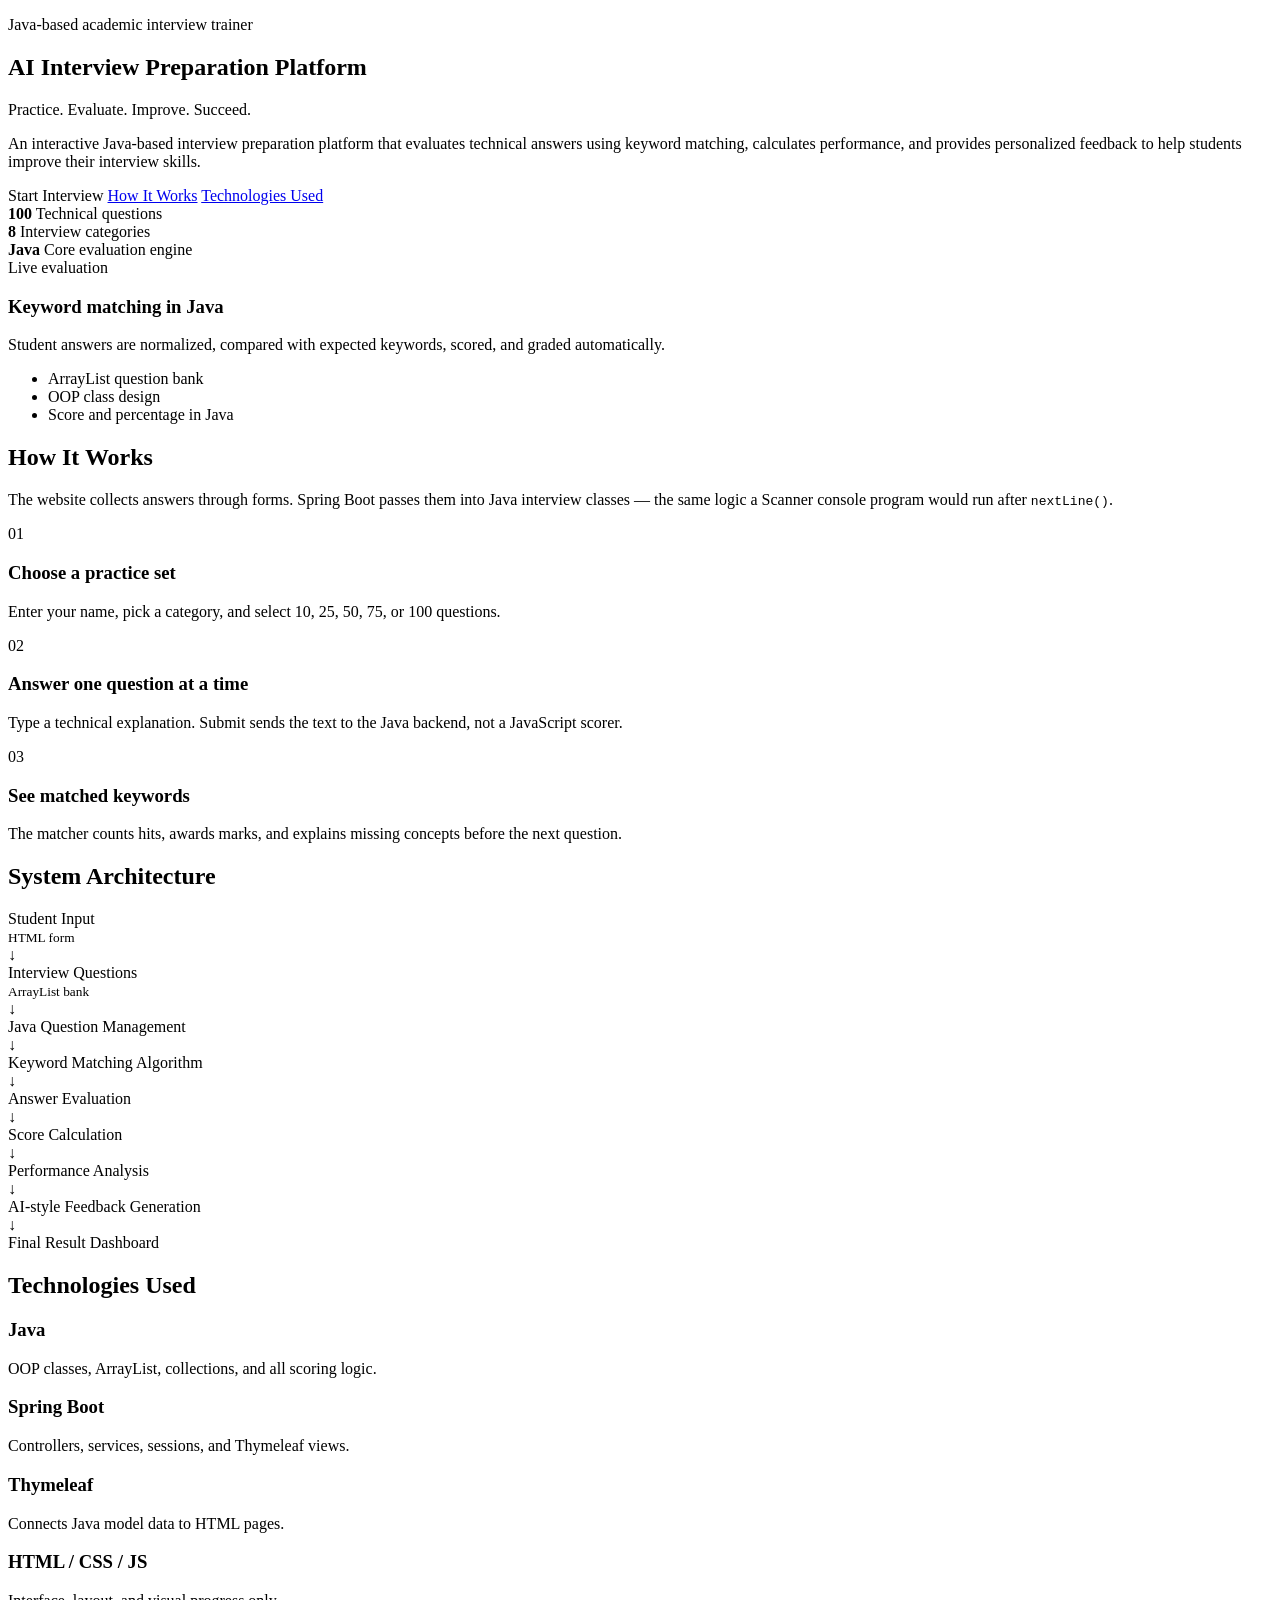
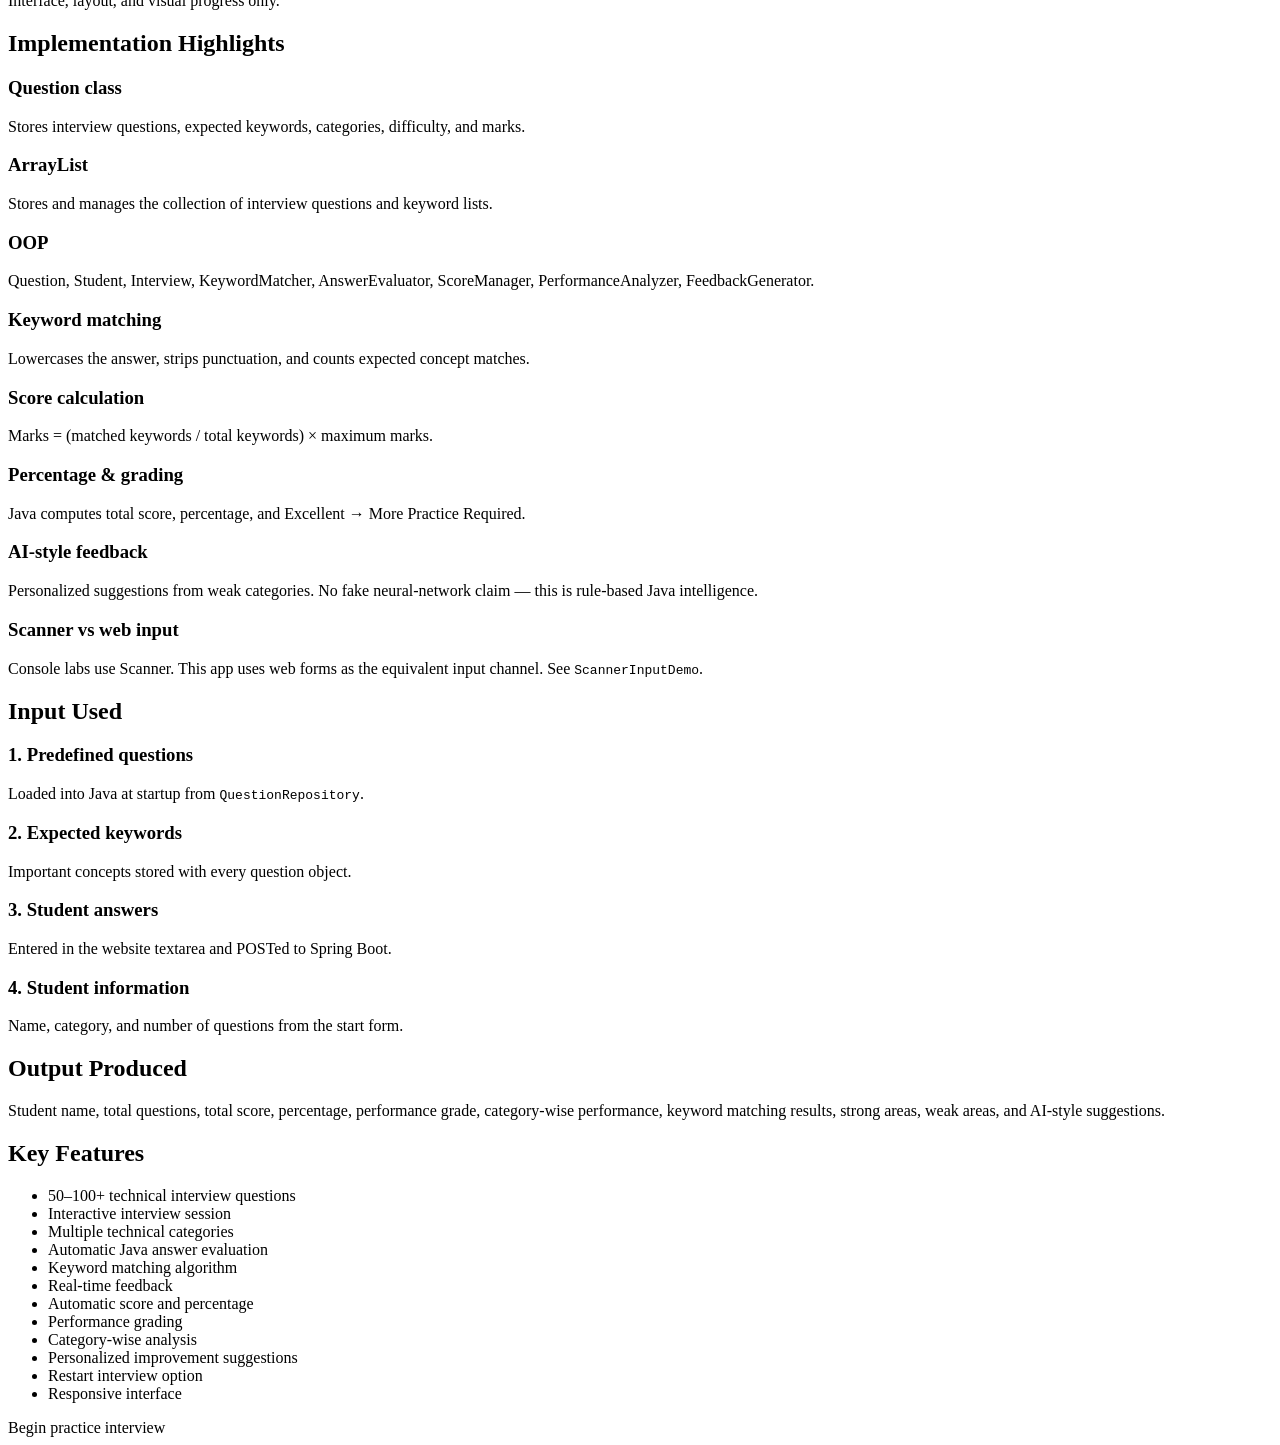
<file: index.html>
<!DOCTYPE html>
<html xmlns:th="http://www.thymeleaf.org" lang="en">
<head th:replace="~{fragments/layout :: head('AI Interview Preparation Platform')}"></head>
<body>
<header th:replace="~{fragments/layout :: nav('home')}"></header>

<section class="hero">
    <div class="hero-copy">
        <p class="eyebrow">Java-based academic interview trainer</p>
        <h1>AI Interview Preparation Platform</h1>
        <p class="tagline">Practice. Evaluate. Improve. Succeed.</p>
        <p class="lead">
            An interactive Java-based interview preparation platform that evaluates technical answers using
            keyword matching, calculates performance, and provides personalized feedback to help students
            improve their interview skills.
        </p>
        <div class="cta-row">
            <a class="btn btn-primary" th:href="@{/start}">Start Interview</a>
            <a class="btn btn-ghost" href="#how-it-works">How It Works</a>
            <a class="btn btn-ghost" href="#technologies">Technologies Used</a>
        </div>
        <div class="stat-row">
            <div>
                <strong th:text="${questionCount}">100</strong>
                <span>Technical questions</span>
            </div>
            <div>
                <strong th:text="${#lists.size(categories)}">8</strong>
                <span>Interview categories</span>
            </div>
            <div>
                <strong>Java</strong>
                <span>Core evaluation engine</span>
            </div>
        </div>
    </div>
    <div class="hero-panel">
        <div class="mini-card">
            <span class="pill">Live evaluation</span>
            <h3>Keyword matching in Java</h3>
            <p>Student answers are normalized, compared with expected keywords, scored, and graded automatically.</p>
            <ul class="check-list">
                <li>ArrayList question bank</li>
                <li>OOP class design</li>
                <li>Score and percentage in Java</li>
            </ul>
        </div>
    </div>
</section>

<section class="section" id="how-it-works">
    <h2>How It Works</h2>
    <p class="section-lead">The website collects answers through forms. Spring Boot passes them into Java interview classes — the same logic a Scanner console program would run after <code>nextLine()</code>.</p>
    <div class="card-grid three">
        <article class="card">
            <span class="step">01</span>
            <h3>Choose a practice set</h3>
            <p>Enter your name, pick a category, and select 10, 25, 50, 75, or 100 questions.</p>
        </article>
        <article class="card">
            <span class="step">02</span>
            <h3>Answer one question at a time</h3>
            <p>Type a technical explanation. Submit sends the text to the Java backend, not a JavaScript scorer.</p>
        </article>
        <article class="card">
            <span class="step">03</span>
            <h3>See matched keywords</h3>
            <p>The matcher counts hits, awards marks, and explains missing concepts before the next question.</p>
        </article>
    </div>
</section>

<section class="section alt" id="architecture">
    <h2>System Architecture</h2>
    <div class="arch-flow">
        <div class="arch-card">Student Input<br/><small>HTML form</small></div>
        <span class="arrow">↓</span>
        <div class="arch-card">Interview Questions<br/><small>ArrayList bank</small></div>
        <span class="arrow">↓</span>
        <div class="arch-card">Java Question Management</div>
        <span class="arrow">↓</span>
        <div class="arch-card">Keyword Matching Algorithm</div>
        <span class="arrow">↓</span>
        <div class="arch-card">Answer Evaluation</div>
        <span class="arrow">↓</span>
        <div class="arch-card">Score Calculation</div>
        <span class="arrow">↓</span>
        <div class="arch-card">Performance Analysis</div>
        <span class="arrow">↓</span>
        <div class="arch-card">AI-style Feedback Generation</div>
        <span class="arrow">↓</span>
        <div class="arch-card highlight">Final Result Dashboard</div>
    </div>
</section>

<section class="section" id="technologies">
    <h2>Technologies Used</h2>
    <div class="card-grid four">
        <article class="card"><h3>Java</h3><p>OOP classes, ArrayList, collections, and all scoring logic.</p></article>
        <article class="card"><h3>Spring Boot</h3><p>Controllers, services, sessions, and Thymeleaf views.</p></article>
        <article class="card"><h3>Thymeleaf</h3><p>Connects Java model data to HTML pages.</p></article>
        <article class="card"><h3>HTML / CSS / JS</h3><p>Interface, layout, and visual progress only.</p></article>
    </div>
</section>

<section class="section alt" id="implementation">
    <h2>Implementation Highlights</h2>
    <div class="card-grid two">
        <article class="card"><h3>Question class</h3><p>Stores interview questions, expected keywords, categories, difficulty, and marks.</p></article>
        <article class="card"><h3>ArrayList</h3><p>Stores and manages the collection of interview questions and keyword lists.</p></article>
        <article class="card"><h3>OOP</h3><p>Question, Student, Interview, KeywordMatcher, AnswerEvaluator, ScoreManager, PerformanceAnalyzer, FeedbackGenerator.</p></article>
        <article class="card"><h3>Keyword matching</h3><p>Lowercases the answer, strips punctuation, and counts expected concept matches.</p></article>
        <article class="card"><h3>Score calculation</h3><p>Marks = (matched keywords / total keywords) × maximum marks.</p></article>
        <article class="card"><h3>Percentage &amp; grading</h3><p>Java computes total score, percentage, and Excellent → More Practice Required.</p></article>
        <article class="card"><h3>AI-style feedback</h3><p>Personalized suggestions from weak categories. No fake neural-network claim — this is rule-based Java intelligence.</p></article>
        <article class="card"><h3>Scanner vs web input</h3><p>Console labs use Scanner. This app uses web forms as the equivalent input channel. See <code>ScannerInputDemo</code>.</p></article>
    </div>
</section>

<section class="section" id="io">
    <h2>Input Used</h2>
    <div class="card-grid four">
        <article class="card"><h3>1. Predefined questions</h3><p>Loaded into Java at startup from <code>QuestionRepository</code>.</p></article>
        <article class="card"><h3>2. Expected keywords</h3><p>Important concepts stored with every question object.</p></article>
        <article class="card"><h3>3. Student answers</h3><p>Entered in the website textarea and POSTed to Spring Boot.</p></article>
        <article class="card"><h3>4. Student information</h3><p>Name, category, and number of questions from the start form.</p></article>
    </div>
    <h2 class="spaced">Output Produced</h2>
    <p class="section-lead">Student name, total questions, total score, percentage, performance grade, category-wise performance, keyword matching results, strong areas, weak areas, and AI-style suggestions.</p>
</section>

<section class="section alt" id="features">
    <h2>Key Features</h2>
    <ul class="feature-grid">
        <li>50–100+ technical interview questions</li>
        <li>Interactive interview session</li>
        <li>Multiple technical categories</li>
        <li>Automatic Java answer evaluation</li>
        <li>Keyword matching algorithm</li>
        <li>Real-time feedback</li>
        <li>Automatic score and percentage</li>
        <li>Performance grading</li>
        <li>Category-wise analysis</li>
        <li>Personalized improvement suggestions</li>
        <li>Restart interview option</li>
        <li>Responsive interface</li>
    </ul>
    <div class="center">
        <a class="btn btn-primary" th:href="@{/start}">Begin practice interview</a>
    </div>
</section>

<footer th:replace="~{fragments/layout :: footer}"></footer>
<script th:src="@{/js/app.js}"></script>
</body>
</html>
</file>
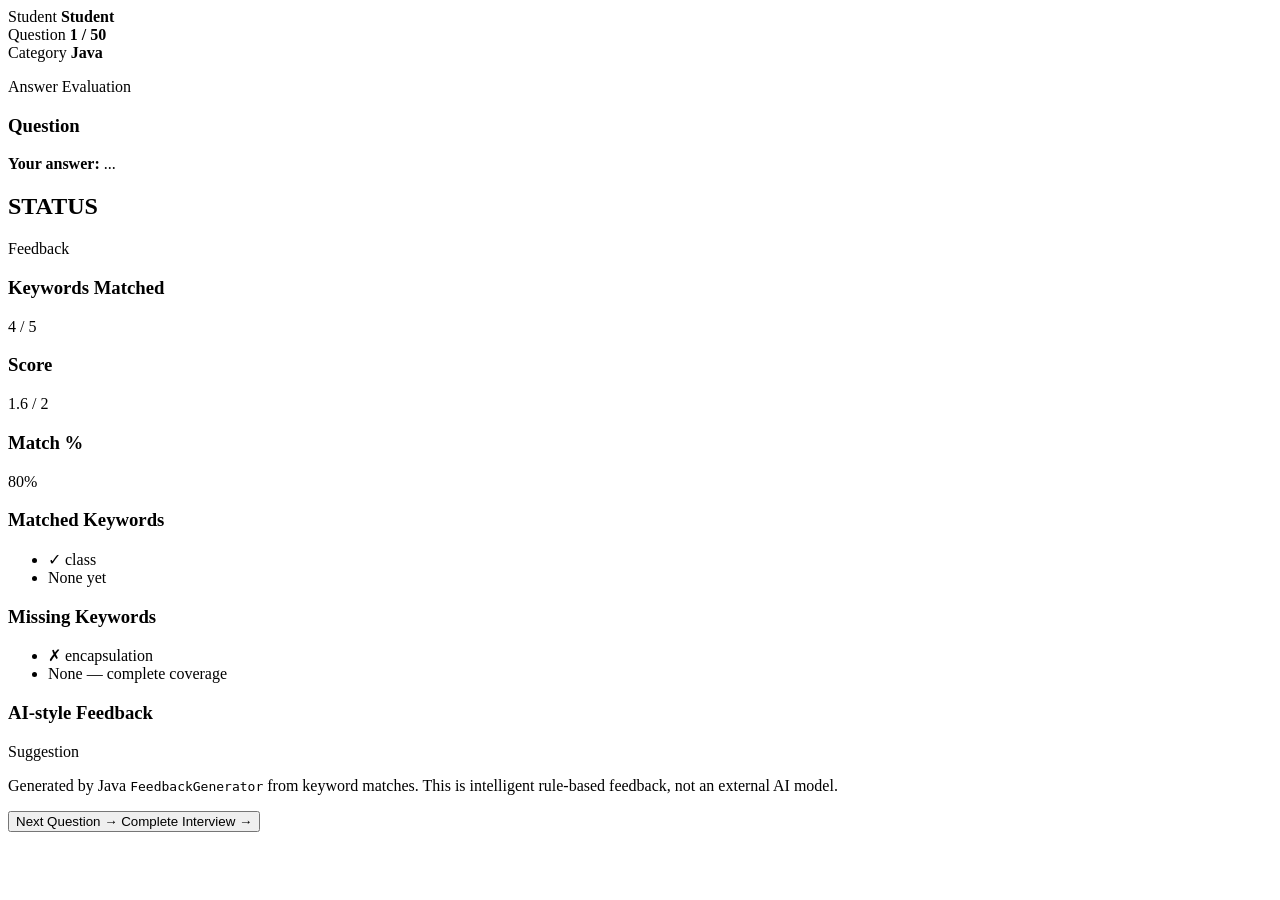
<file: feedback.html>
<!DOCTYPE html>
<html xmlns:th="http://www.thymeleaf.org" lang="en">
<head th:replace="~{fragments/layout :: head('Answer Evaluation')}"></head>
<body>
<header th:replace="~{fragments/layout :: nav('interview')}"></header>

<section class="dashboard" th:if="${lastAnswer != null}">
    <div class="dash-meta">
        <div>
            <span>Student</span>
            <strong th:text="${student.name}">Student</strong>
        </div>
        <div>
            <span>Question</span>
            <strong>
                <span th:text="${interview.currentNumber}">1</span>
                /
                <span th:text="${interview.totalQuestions}">50</span>
            </strong>
        </div>
        <div>
            <span>Category</span>
            <strong th:text="${lastAnswer.question.category}">Java</strong>
        </div>
    </div>

    <article class="question-card">
        <p class="eyebrow">Answer Evaluation</p>
        <h1 th:text="${lastAnswer.question.text}">Question</h1>
        <p class="your-answer"><strong>Your answer:</strong> <span th:text="${lastAnswer.studentAnswer}">...</span></p>

        <div class="status-banner" th:classappend="${lastAnswer.evaluation.status == 'GOOD ANSWER'} ? ' good' : (${lastAnswer.evaluation.status == 'PARTIALLY CORRECT'} ? ' partial' : ' weak')">
            <h2 th:text="${lastAnswer.evaluation.status}">STATUS</h2>
            <p th:text="${lastAnswer.evaluation.qualityFeedback}">Feedback</p>
        </div>

        <div class="eval-grid">
            <div class="card">
                <h3>Keywords Matched</h3>
                <p class="big">
                    <span th:text="${lastAnswer.evaluation.matchedCount}">4</span>
                    /
                    <span th:text="${lastAnswer.evaluation.totalKeywords}">5</span>
                </p>
            </div>
            <div class="card">
                <h3>Score</h3>
                <p class="big">
                    <span th:text="${#numbers.formatDecimal(lastAnswer.evaluation.score, 1, 1)}">1.6</span>
                    /
                    <span th:text="${lastAnswer.evaluation.maxMarks}">2</span>
                </p>
            </div>
            <div class="card">
                <h3>Match %</h3>
                <p class="big" th:text="${#numbers.formatDecimal(lastAnswer.evaluation.matchPercentage, 1, 1) + '%'}">80%</p>
            </div>
        </div>

        <div class="keyword-columns">
            <div>
                <h3>Matched Keywords</h3>
                <ul class="kw matched">
                    <li th:each="word : ${lastAnswer.evaluation.matchedKeywords}" th:text="'✓ ' + ${word}">✓ class</li>
                    <li th:if="${#lists.isEmpty(lastAnswer.evaluation.matchedKeywords)}">None yet</li>
                </ul>
            </div>
            <div>
                <h3>Missing Keywords</h3>
                <ul class="kw missing">
                    <li th:each="word : ${lastAnswer.evaluation.missingKeywords}" th:text="'✗ ' + ${word}">✗ encapsulation</li>
                    <li th:if="${#lists.isEmpty(lastAnswer.evaluation.missingKeywords)}">None — complete coverage</li>
                </ul>
            </div>
        </div>

        <div class="ai-box">
            <h3>AI-style Feedback</h3>
            <p th:text="${lastAnswer.evaluation.aiFeedback}">Suggestion</p>
            <p class="hint">Generated by Java <code>FeedbackGenerator</code> from keyword matches. This is intelligent rule-based feedback, not an external AI model.</p>
        </div>

        <form method="post" th:action="@{/interview/next}">
            <button class="btn btn-primary" type="submit">
                <span th:if="${interview.hasMoreQuestions()}">Next Question →</span>
                <span th:unless="${interview.hasMoreQuestions()}">Complete Interview →</span>
            </button>
        </form>
    </article>
</section>

<footer th:replace="~{fragments/layout :: footer}"></footer>
</body>
</html>
</file>
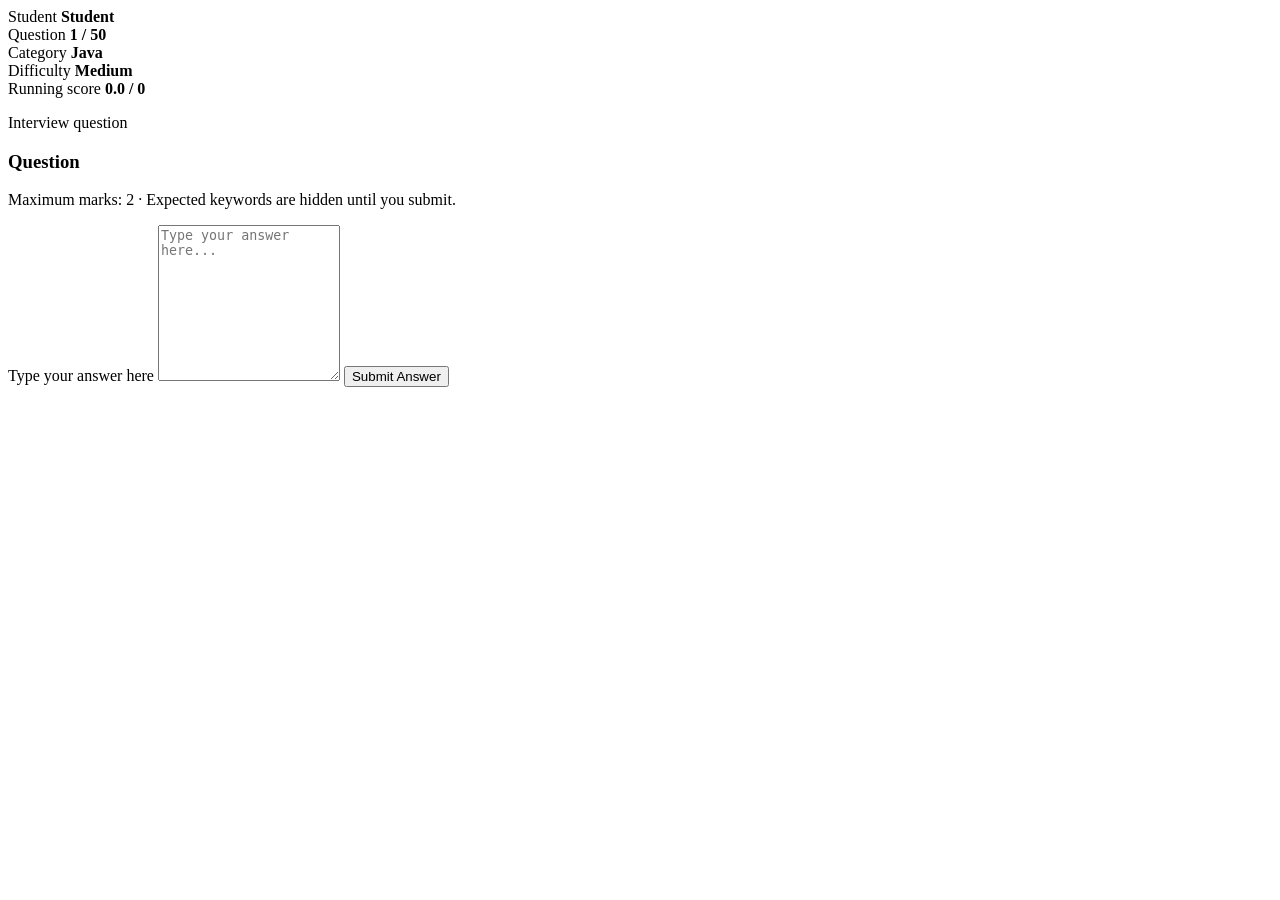
<file: interview.html>
<!DOCTYPE html>
<html xmlns:th="http://www.thymeleaf.org" lang="en">
<head th:replace="~{fragments/layout :: head('Interview')}"></head>
<body>
<header th:replace="~{fragments/layout :: nav('interview')}"></header>

<section class="dashboard" th:if="${question != null}">
    <div class="dash-meta">
        <div>
            <span>Student</span>
            <strong th:text="${student.name}">Student</strong>
        </div>
        <div>
            <span>Question</span>
            <strong>
                <span th:text="${interview.currentNumber}">1</span>
                /
                <span th:text="${interview.totalQuestions}">50</span>
            </strong>
        </div>
        <div>
            <span>Category</span>
            <strong th:text="${question.category}">Java</strong>
        </div>
        <div>
            <span>Difficulty</span>
            <strong th:text="${question.difficulty}">Medium</strong>
        </div>
        <div>
            <span>Running score</span>
            <strong>
                <span th:text="${#numbers.formatDecimal(student.totalScore, 1, 1)}">0.0</span>
                /
                <span th:text="${student.maximumScore}">0</span>
            </strong>
        </div>
    </div>

    <div class="progress-track" aria-hidden="true">
        <div class="progress-fill" th:style="'width:' + ${progressPercent} + '%'"></div>
    </div>

    <div class="flash" th:if="${error}" th:text="${error}"></div>

    <article class="question-card">
        <p class="eyebrow">Interview question</p>
        <h1 th:text="${question.text}">Question</h1>
        <p class="hint">Maximum marks: <span th:text="${question.maxMarks}">2</span> · Expected keywords are hidden until you submit.</p>

        <form method="post" th:action="@{/interview/submit}">
            <label>
                Type your answer here
                <textarea name="answer" rows="10" required placeholder="Type your answer here..."></textarea>
            </label>
            <button class="btn btn-primary" type="submit">Submit Answer</button>
        </form>
    </article>
</section>

<footer th:replace="~{fragments/layout :: footer}"></footer>
</body>
</html>
</file>
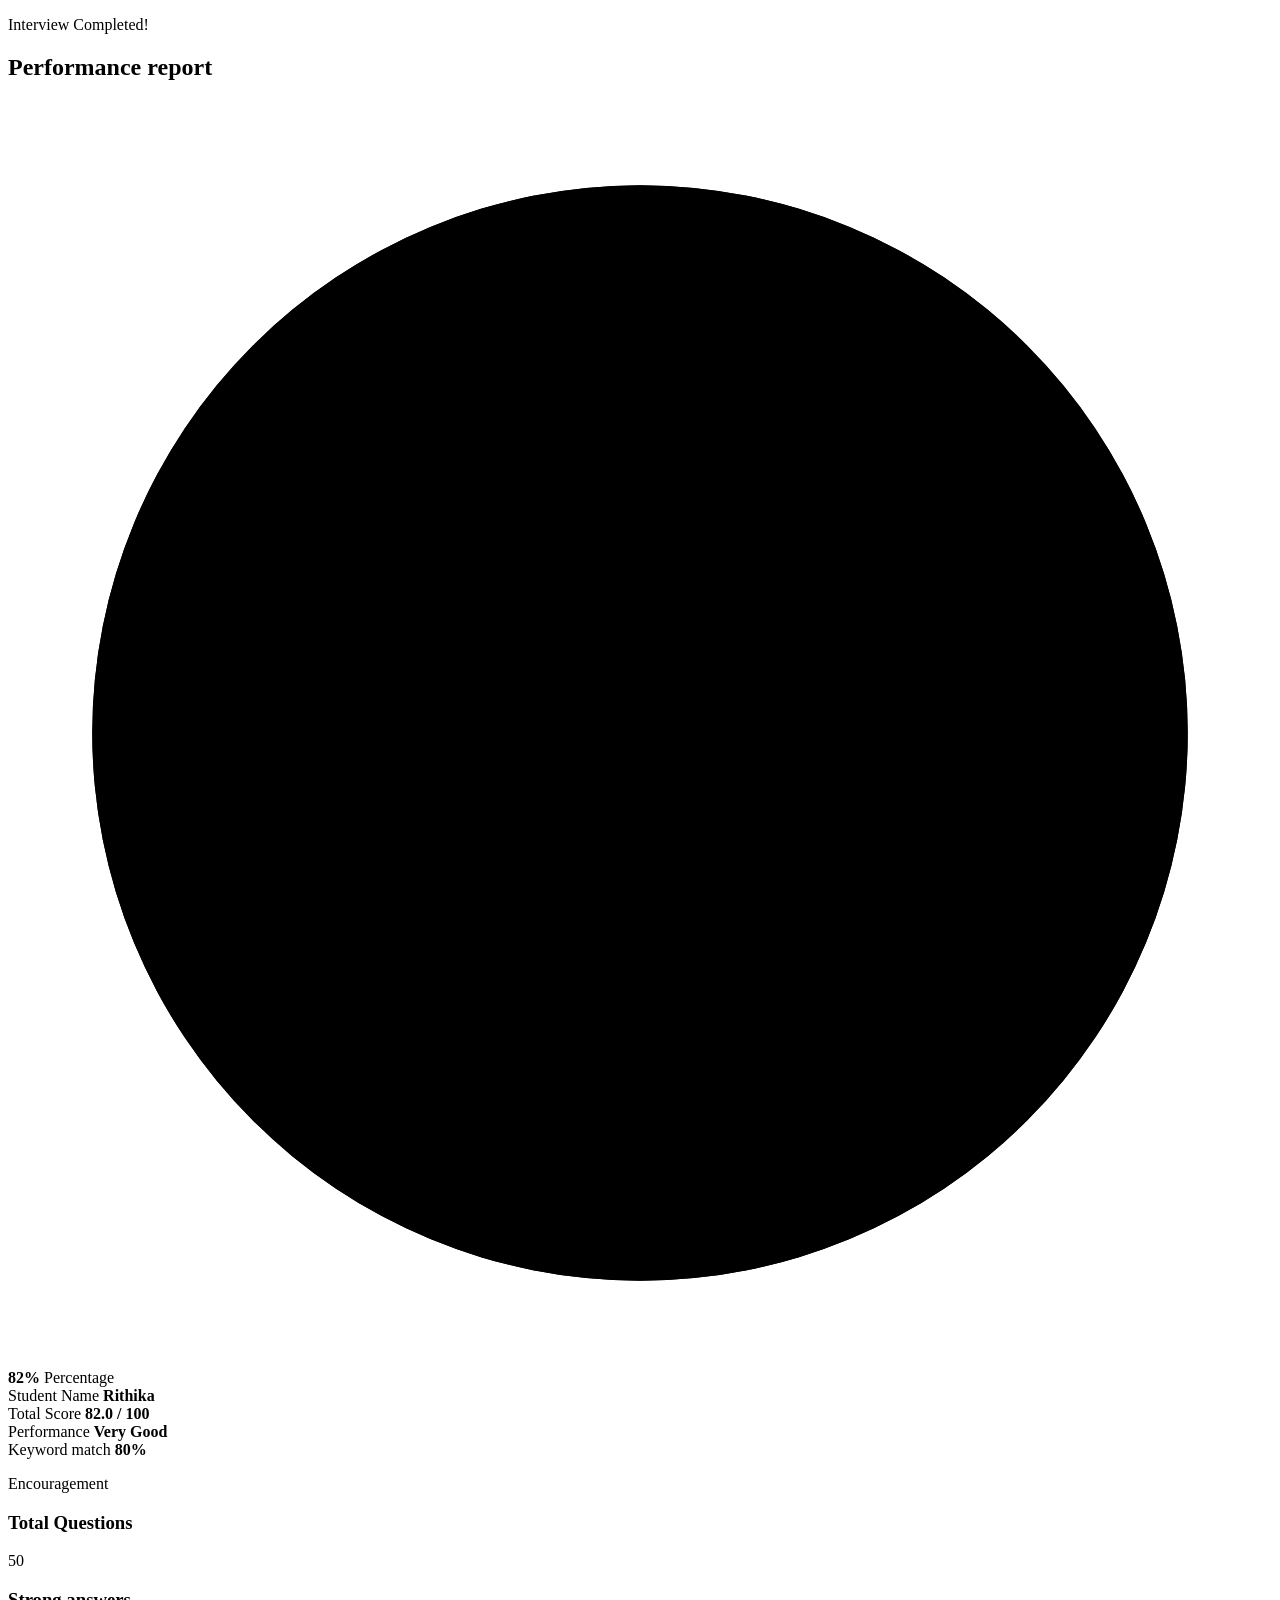
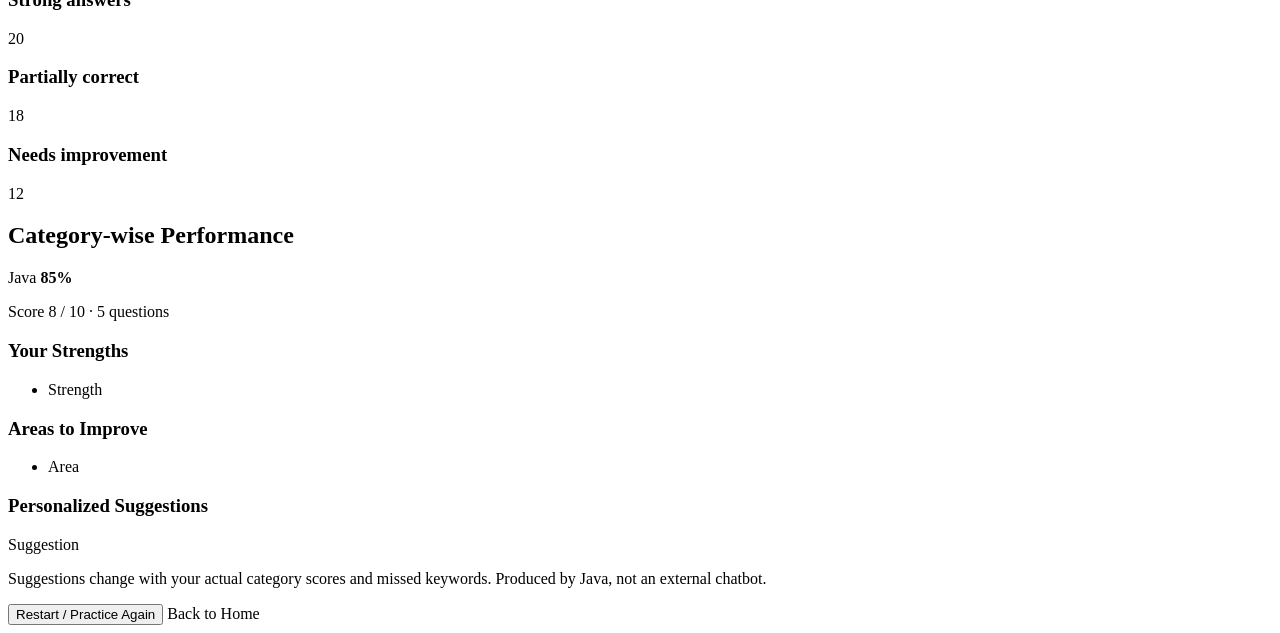
<file: result.html>
<!DOCTYPE html>
<html xmlns:th="http://www.thymeleaf.org" lang="en">
<head th:replace="~{fragments/layout :: head('Interview Completed')}"></head>
<body>
<header th:replace="~{fragments/layout :: nav('result')}"></header>

<section class="dashboard result-page" th:if="${report != null}">
    <p class="eyebrow">Interview Completed!</p>
    <h1>Performance report</h1>

    <div class="result-hero">
        <div class="ring-wrap">
            <svg class="ring" viewBox="0 0 120 120" role="img" th:attr="aria-label=${'Percentage ' + report.roundedPercentage}">
                <circle cx="60" cy="60" r="52" class="ring-bg"></circle>
                <circle cx="60" cy="60" r="52" class="ring-fg"
                        th:attr="stroke-dasharray=${report.roundedPercentage * 3.27} + ' 327'"></circle>
            </svg>
            <div class="ring-label">
                <strong th:text="${report.roundedPercentage + '%'}">82%</strong>
                <span>Percentage</span>
            </div>
        </div>
        <div class="score-cards">
            <article class="card">
                <span>Student Name</span>
                <strong th:text="${student.name}">Rithika</strong>
            </article>
            <article class="card">
                <span>Total Score</span>
                <strong>
                    <span th:text="${#numbers.formatDecimal(report.totalScore, 1, 1)}">82.0</span>
                    /
                    <span th:text="${report.maximumScore}">100</span>
                </strong>
            </article>
            <article class="card">
                <span>Performance</span>
                <strong th:text="${report.performanceGrade}">Very Good</strong>
            </article>
            <article class="card">
                <span>Keyword match</span>
                <strong th:text="${#numbers.formatDecimal(report.overallKeywordMatchPercentage, 1, 1) + '%'}">80%</strong>
            </article>
        </div>
    </div>
    <p class="lead" th:text="${encouragement}">Encouragement</p>

    <div class="eval-grid">
        <div class="card"><h3>Total Questions</h3><p class="big" th:text="${report.totalQuestions}">50</p></div>
        <div class="card"><h3>Strong answers</h3><p class="big" th:text="${report.goodAnswers}">20</p></div>
        <div class="card"><h3>Partially correct</h3><p class="big" th:text="${report.partialAnswers}">18</p></div>
        <div class="card"><h3>Needs improvement</h3><p class="big" th:text="${report.weakAnswers}">12</p></div>
    </div>

    <h2>Category-wise Performance</h2>
    <div class="category-list">
        <div class="cat-row" th:each="cat : ${report.categoryStats}">
            <div class="cat-head">
                <span th:text="${cat.category}">Java</span>
                <strong th:text="${#numbers.formatDecimal(cat.percentage, 1, 0) + '%'}">85%</strong>
            </div>
            <div class="progress-track">
                <div class="progress-fill" th:style="'width:' + ${cat.percentage} + '%'"></div>
            </div>
            <p class="hint">
                Score
                <span th:text="${#numbers.formatDecimal(cat.score, 1, 1)}">8</span>
                /
                <span th:text="${cat.maxScore}">10</span>
                ·
                <span th:text="${cat.questionsAttempted}">5</span> questions
            </p>
        </div>
    </div>

    <div class="ai-columns">
        <article class="ai-box">
            <h3>Your Strengths</h3>
            <ul>
                <li th:each="item : ${report.strengths}" th:text="${item}">Strength</li>
            </ul>
        </article>
        <article class="ai-box">
            <h3>Areas to Improve</h3>
            <ul>
                <li th:each="item : ${report.areasToImprove}" th:text="${item}">Area</li>
            </ul>
        </article>
    </div>

    <article class="ai-box">
        <h3>Personalized Suggestions</h3>
        <p th:each="item : ${report.suggestions}" th:text="${item}">Suggestion</p>
        <p class="hint">Suggestions change with your actual category scores and missed keywords. Produced by Java, not an external chatbot.</p>
    </article>

    <form method="post" th:action="@{/restart}">
        <button class="btn btn-primary" type="submit">Restart / Practice Again</button>
        <a class="btn btn-ghost" th:href="@{/}">Back to Home</a>
    </form>
</section>

<footer th:replace="~{fragments/layout :: footer}"></footer>
<script th:src="@{/js/app.js}"></script>
</body>
</html>
</file>
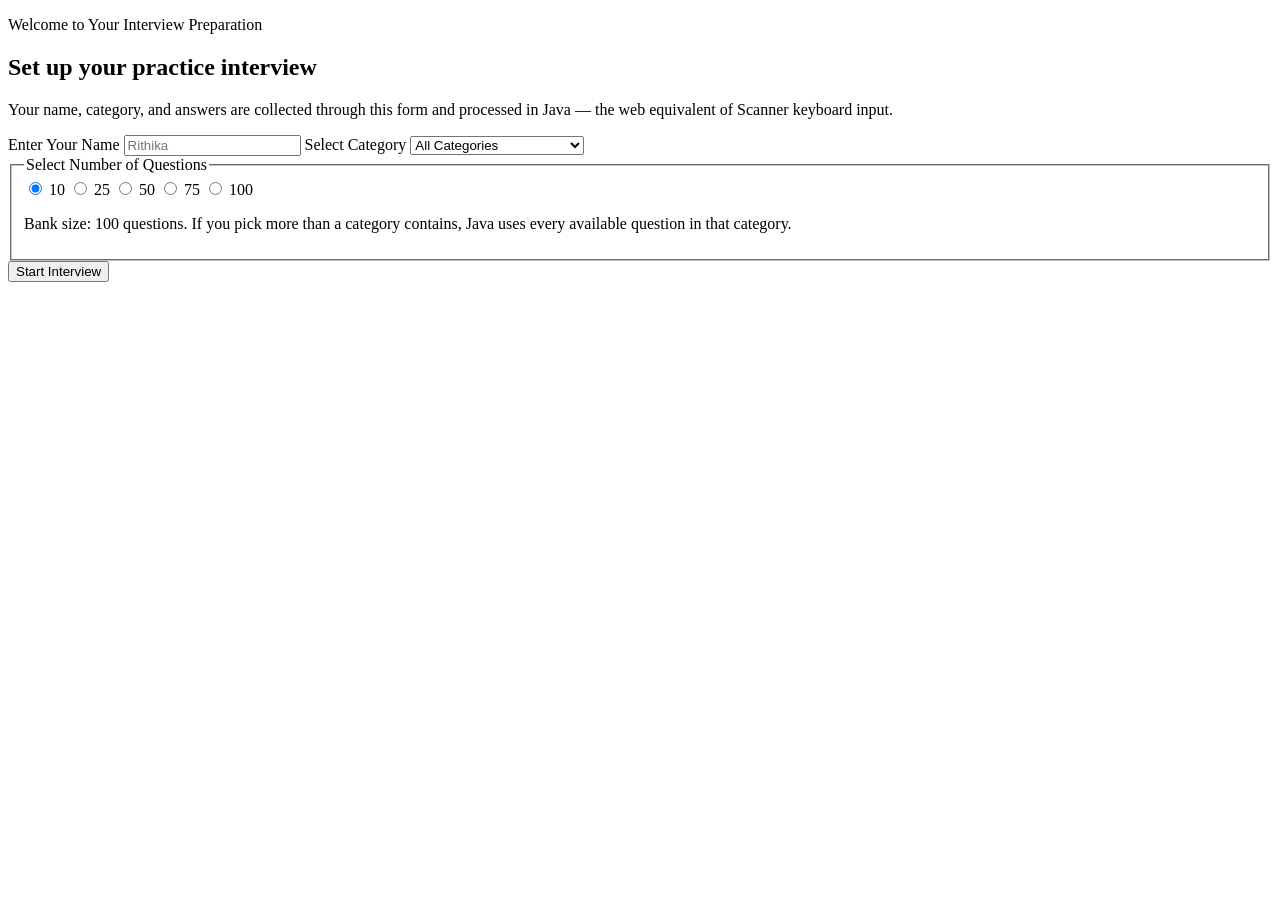
<file: start.html>
<!DOCTYPE html>
<html xmlns:th="http://www.thymeleaf.org" lang="en">
<head th:replace="~{fragments/layout :: head('Start Interview')}"></head>
<body>
<header th:replace="~{fragments/layout :: nav('start')}"></header>

<section class="page-narrow">
    <p class="eyebrow">Welcome to Your Interview Preparation</p>
    <h1>Set up your practice interview</h1>
    <p class="lead">Your name, category, and answers are collected through this form and processed in Java — the web equivalent of Scanner keyboard input.</p>

    <div class="flash" th:if="${error}" th:text="${error}"></div>

    <form class="panel form" method="post" th:action="@{/start}">
        <label>
            Enter Your Name
            <input type="text" name="studentName" required maxlength="80" placeholder="Rithika"/>
        </label>

        <label>
            Select Category
            <select name="category">
                <option value="All Categories">All Categories</option>
                <option value="Java">Java</option>
                <option value="OOP">OOP</option>
                <option value="Data Structures">Data Structures</option>
                <option value="Algorithms">Algorithms</option>
                <option value="DBMS & SQL">DBMS &amp; SQL</option>
                <option value="Operating Systems">Operating Systems</option>
                <option value="Computer Networks">Computer Networks</option>
                <option value="Mixed Technical Interview">Mixed Technical Interview</option>
            </select>
        </label>

        <fieldset>
            <legend>Select Number of Questions</legend>
            <div class="choice-row">
                <label class="choice"><input type="radio" name="questionCount" value="10" checked/> 10</label>
                <label class="choice"><input type="radio" name="questionCount" value="25"/> 25</label>
                <label class="choice"><input type="radio" name="questionCount" value="50"/> 50</label>
                <label class="choice"><input type="radio" name="questionCount" value="75"/> 75</label>
                <label class="choice"><input type="radio" name="questionCount" value="100"/> 100</label>
            </div>
            <p class="hint">Bank size: <span th:text="${maxAvailable}">100</span> questions. If you pick more than a category contains, Java uses every available question in that category.</p>
        </fieldset>

        <button class="btn btn-primary" type="submit">Start Interview</button>
    </form>
</section>

<footer th:replace="~{fragments/layout :: footer}"></footer>
</body>
</html>
</file>
